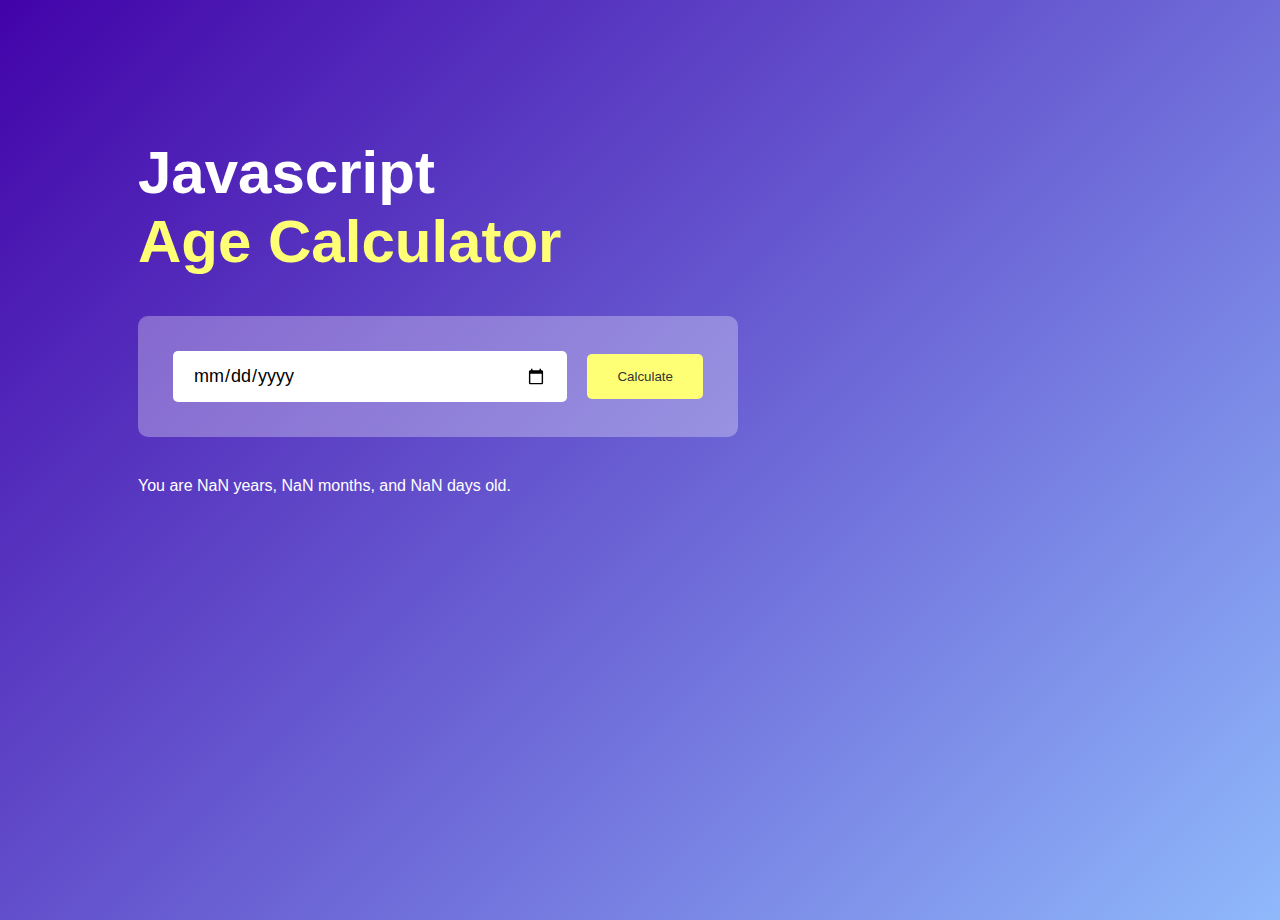
<file: age-calculator/index.html>
<!DOCTYPE html>
<html lang="en">
<head>
    <meta charset="UTF-8">
    <meta name="viewport" content="width=device-width, initial-scale=1.0">
    <title>Age Calculator</title>
    <link rel="stylesheet" href="style.css">
</head>
<body>

    <div class="container">
        <div class="calculator">
            <h1>Javascript <br><span>Age Calculator</span> </h1>
            <div class="input-box">
                <input type="date" id="date">
                <button onclick="calculateAge">Calculate</button>
            </div>
            <p id="result"></p>
        </div>
    </div>
    <script src="script.js"></script>
</body>
</html>
</file>
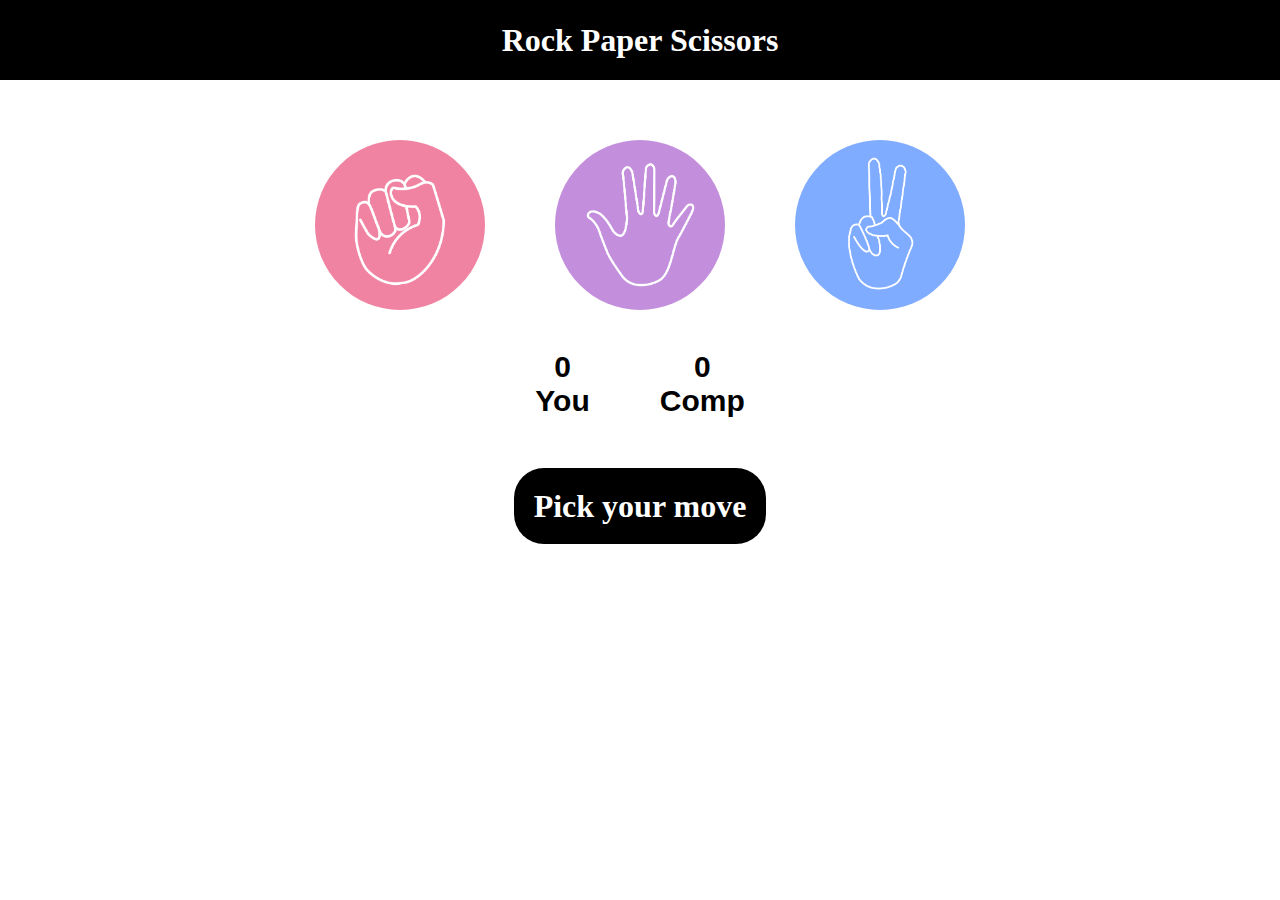
<file: rock-paper-scissors/index.html>
<!DOCTYPE html>
<html lang="en">

<head>
    <meta charset="UTF-8">
    <meta name="viewport" content="width=device-width, initial-scale=1.0">
    <title>Rock Paper Scissors game</title>
    <link rel="stylesheet" href="style.css">
</head>

<body>
    <div class="heading">
        <h1>Rock Paper Scissors</h1>
    </div>
    <div class="choices">
        <div id="rock" class="choice">
            <img src="rock.png" alt="Rock">
        </div>
        <div id="paper" class="choice">
            <img src="paper.png" alt="Rock">
        </div>
        <div id="scissors" class="choice">
            <img src="scissors.png" alt="Rock">
        </div>
    </div>
    <div class="score-board">
        <div class="score">
          <p id="user-score">0</p>
          <p>You</p>
        </div>
        <div class="score">
          <p id="comp-score">0</p>
          <p>Comp</p>
        </div>
      </div>
    <div class="msg-container">
        <h1 class="msg">Pick your move</h1>
    </div>
    <script src="script.js"></script>
</body>

</html>
</file>
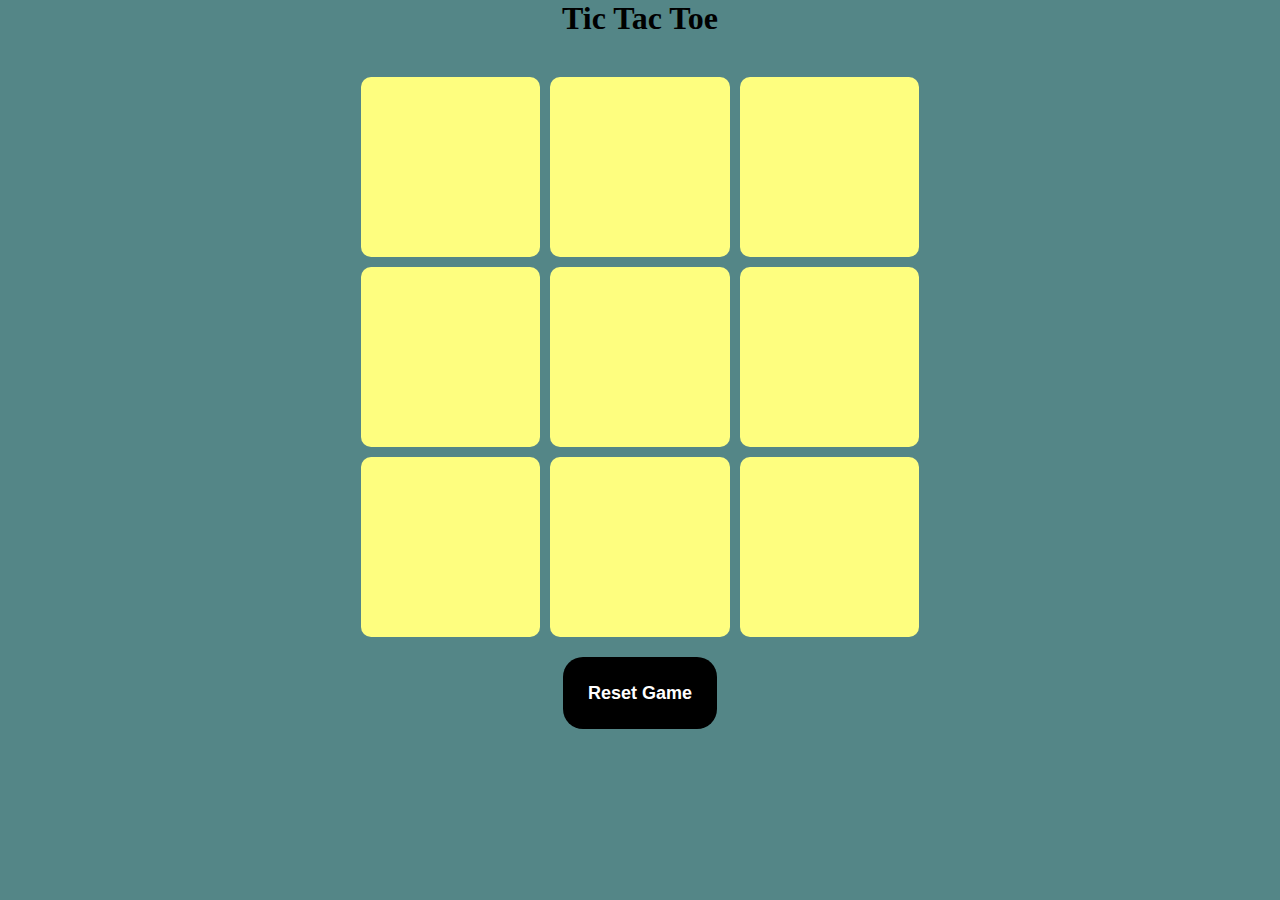
<file: tic-tac-toe/index.html>
<!DOCTYPE html>
<html lang="en">
<head>
    <meta charset="UTF-8">
    <meta name="viewport" content="width=device-width, initial-scale=1.0">
    <title>Tic tac toe  game</title>
    <link rel="stylesheet" href="style.css">
</head>
<body>
    <div class="msg-container hide">
        <p class="msg">Winner</p>
        <button class="newgame-btn">New Game</button>
    </div>
    <div class="container">
        <h1>Tic Tac Toe</h1>
        <div class="game">
            <button class="box"></button>
            <button class="box"></button>
            <button class="box"></button>
            <button class="box"></button>
            <button class="box"></button>
            <button class="box"></button>
            <button class="box"></button>
            <button class="box"></button>
            <button class="box"></button>
        </div>
        <button class="reset-btn">Reset Game</button>
    </div>
    <script src="script.js"></script>
</body>
</html>
</file>
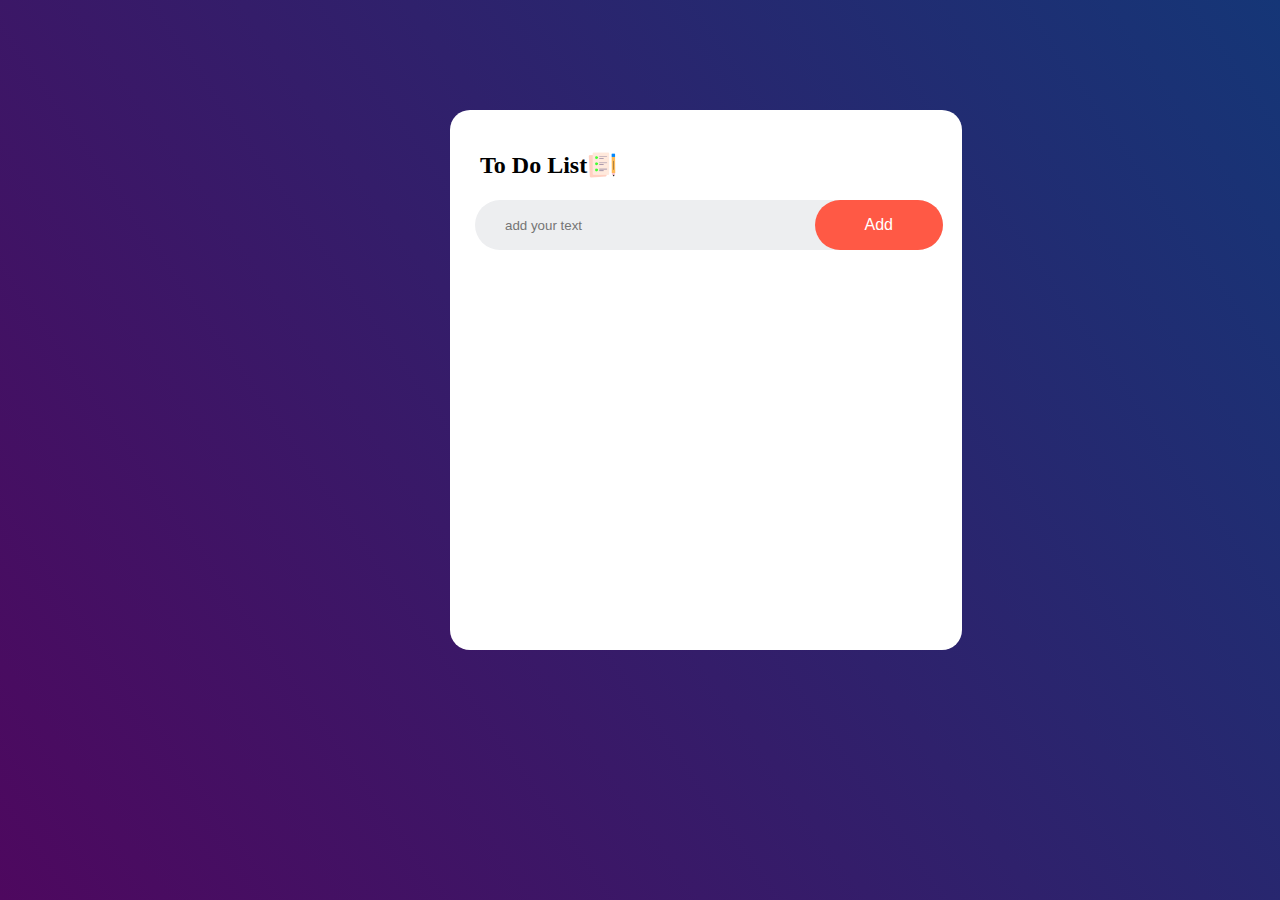
<file: todo-list-app/index.html>
<!DOCTYPE html>
<html lang="en">

<head>
    <meta charset="UTF-8">
    <meta name="viewport" content="width=device-width, initial-scale=1.0">
    <title>To Do List</title>
    <link rel="stylesheet" href="style.css">
</head>

<body>
    <div class="container">
        <div class="todo-app">
            <h2>To Do List <img src="images/icon.png" alt=""></h2>
            <div class="row">
                <input type="text" id="input-box" placeholder="add your text">
            
            <button onclick="addTask()">Add</button>
        </div>
            <ul id="list-container">
                <!-- <li class="checked">Task1</li>
                <li>Task2</li>
                <li>Task3</li> -->
            </ul>
        </div>
    </div>

    <script src="script.js"></script>
</body>

</html>
</file>
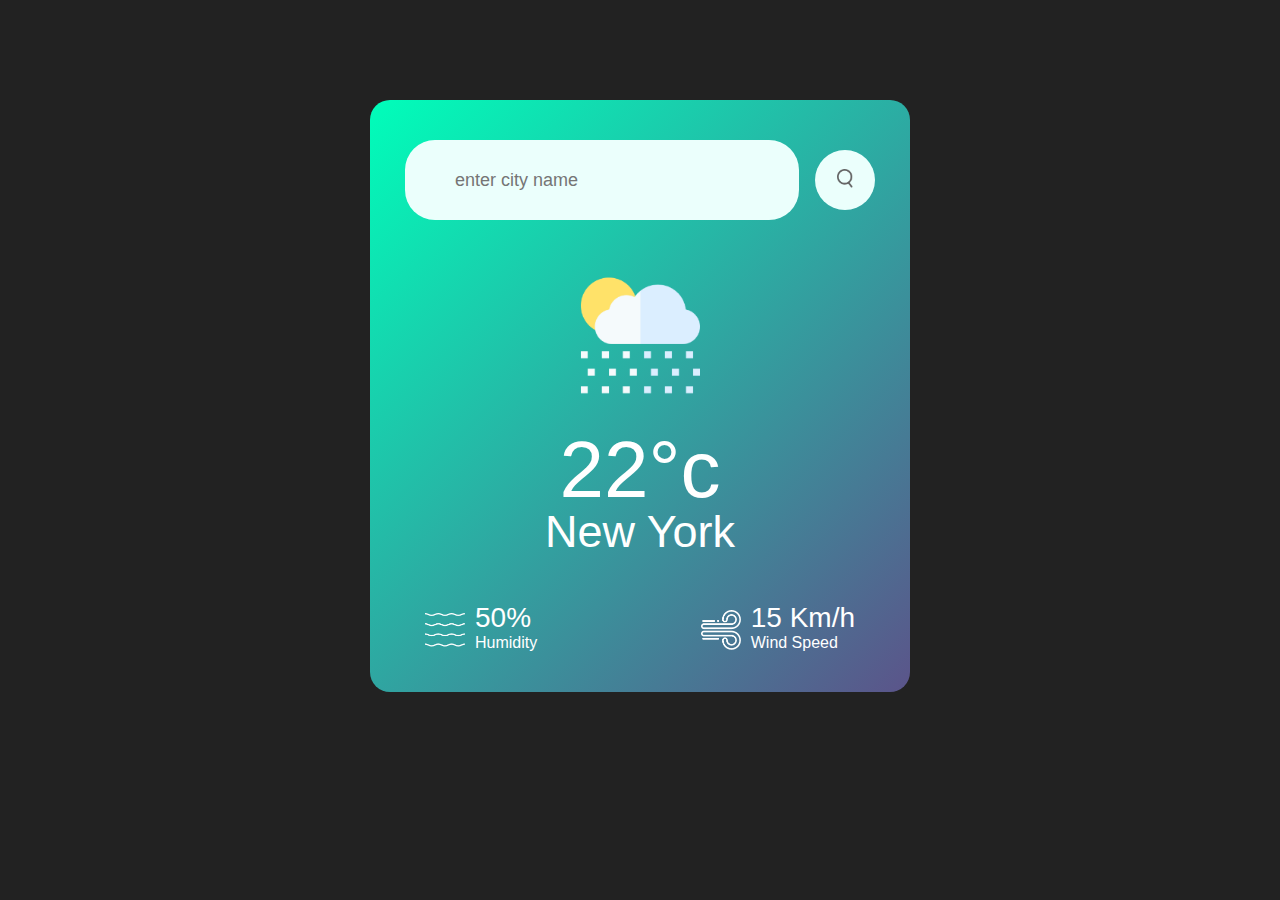
<file: weather-app/index.html>
<!DOCTYPE html>
<html lang="en">

<head>
    <meta charset="UTF-8">
    <meta name="viewport" content="width=device-width, initial-scale=1.0">
    <title>Whether app</title>
    <link rel="stylesheet" href="style.css">
</head>

<body>
    <div class="card">
        <div class="search">
            <input type="text" placeholder="enter city name" spellcheck="false">
            <button><img src="images/search.png" alt=""></button>
        </div>
        <div class="weather">
            <img src="images/rain.png" class="weather-icon">
            <h1 class="temp">22°c</h1>
            <h2 class="city">New York</h2>
            <div class="details">
                <div class="col">
                    <img src="images/humidity.png" alt="">
                    <div>
                        <p class="humidity">50%</p>
                        <p>Humidity</p>
                    </div>
                </div>
                <div class="col">
                    <img src="images/wind.png" alt="">
                    <div>
                        <p class="wind">15 Km/h</p>
                        <p>Wind Speed</p>
                    </div>
                </div>
            </div>
        </div>
    </div>
    <script src="script.js"></script>
</body>

</html>
</file>
<file: age-calculator/style.css>
*{
    margin: 0;
    padding: 0;
    font-family: 'poppins',sans-serif;
}

.container{
    width: 100%;
    min-height: 100vh;
    background: linear-gradient(135deg, #4203a9,#90bafc);
    color: #fff;
    padding: 10px;
}

.calculator{
    width: 100%;
    max-width: 600px;
    margin-left: 10%;
    margin-top: 10%;
}

.calculator h1{
    font-size: 60px;
}

.calculator h1 span{
    color: #ffff76;
}

.input-box{
    margin: 40px 0;
    padding: 35px;
    border-radius: 10px;
    background: rgba(255,255,255,0.3);
    display: flex;
    align-items: center;
}

.input-box input{
    flex: 1;
    margin-right: 20px;
    padding: 14px 20px;
    border: 0;
    outline: 0;
    font-size: 18px;
    border-radius: 5px;
    position: relative;
}

.input-box button{
    background: #ffff76;
    border: 0;
    outline: 0;
    padding: 15px 30px;
    border-radius: 5px;
    font-weight: 500;
    color: #333;
    cursor: pointer;
}

.input-box input::-webkit-calender-picker-indicator{
    top: 0;
    left: 0;
    right: 0;
    bottom: 0;
    width: auto;
    height: auto;
    position: absolute;
    background-position: calc(100% - 10px);
    background-size: 30px;
    cursor: pointer;
}
</file>
<file: rock-paper-scissors/style.css>
*{
    margin: 0;
    padding: 0;
    text-align: center;
}

.heading{
    height: 80px;
    background-color: black;
    color: white;
    line-height: 80px;
}

img{
    width: 170px;
    height: 170px;
    object-fit: cover;
    border-radius: 50%;
}

.choices{
    display: flex;
    align-items: center;
    justify-content: center;
    gap: 50px;
    margin-top: 50px;
}

.choice{
    display: flex;
    width: 190px;
    height: 190px;
    align-items: center;
    justify-content: center;
    border-radius: 50%;

}

.choice:hover{
    cursor: pointer;
    background-color: black;
}

.score-board{
    display: flex;
    align-items: center;
    justify-content: center;
    gap: 70px;
    font-size: 30px;
    margin-top: 30px;
    font-weight: 700;
    font-family: sans-serif;
}

.msg-container{
    margin-top: 70px;
}

.msg{
    display: inline;
    background-color: black;
    color: white;
    padding:20px;
    border-radius: 30px;
}
</file>
<file: tic-tac-toe/style.css>
*{
    margin: 0;
    padding: 0;
}
body{
    background-color: #548687;
}

.container{
    width: 100vw;
    display: flex;
    flex-direction: column;
    text-align: center;
    align-items: center;
    justify-content: center;
}
.game{
    margin-top: 40px;
    display: flex;
    width: 45vw;
    flex-wrap: wrap;
    align-items: center;
    justify-content: center;
    gap: 10px;
    
    
}
.box{
    width: 14vw;
    height: 20vh;
    border: none;
    border-radius: 10px;
    background-color: rgb(254, 254, 127);
    color: rgb(5, 6, 6);
    font-size: 50px;
}

.reset-btn{
    background-color: black;
    margin-top: 20px;
    border: none;
    color: #fff;
    width: 12vw;
    height: 8vh;
    border-radius: 20px;
    cursor: pointer;
    font-size: 18px;
    font-weight: 600;
}

.msg-container{
    display: flex;
    flex-direction: column;
    align-items: center;
    justify-content: center;
    height: 100vh;
    gap: 5vh;
}
.msg{
   text-align: center;
   font-size: 60px;
    font-weight: 900;
   color: rgba(0, 208, 255, 0.729);
}
.newgame-btn{
    background-color: rgba(236, 6, 240, 0.715);
    color: #fff;
    border: none;
    width: 12vw;
    height: 8vh;
    border-radius: 20px;
    font-size: 18px;
    font-weight: 600;
}

.hide{
    display: none;
}

.newgame-btn:hover{
    width: 13vw;
    height: 8vh;
    font-size: 20px;
    font-weight: 700;
    border-radius: 24px;
    cursor: pointer;
}
</file>
<file: todo-list-app/style.css>
* {
    margin: 0;
    padding: 0;
}

.container {
    background: linear-gradient(235deg, #153677, #4e085f);
    width: 100%;
    height: 100vh;
}

.todo-app {
    background-color: white;
    width: 40vw;
    height: 60vh;
    border-radius: 20px;
    margin: 110px 450px;
    position: absolute;
}

h2 {
    display: flex;
    align-items: center;
    padding: 40px 30px 0px;
    margin-bottom: 20px;
}

img {
    width: 30px;
}

.row {
    width: 35vw;
    display: flex;
    align-items: center;
    justify-content: space-between;
    background: #edeef0;
    border-radius: 30px;
    padding-left: 20px;
    margin-left: 25px;
}

div .row {
    margin-bottom: 25px;
}

input {
    border: none;
    outline: none;
    padding: 16px 50px;
    background: transparent;
    padding: 10px;
    font-weight: 14px;
}

button {
    border: none;
    outline: none;
    padding: 16px 50px;
    background: #ff5945;
    color: #fff;
    border-radius: 30px;
    font-size: 16px;
    cursor: pointer;
}

ul li {
    display: flex;
    align-items: center;
    justify-content: space-between;
    list-style: none;
    font-size: 17px;
    padding: 12px 8px 12px 50px;
    user-select: none;
    cursor: pointer;
    margin-left: 15px;
}

ul li::before {
    content: '';
    position: absolute;
    height: 28px;
    width: 28px;
    border-radius: 50%;
    background-image: url(images/unchecked.png);
    background-size: cover;
    background-position: center;
    margin-top: -5px;
    left: 25px;
}

ul li.checked {
    color: #555;
    text-decoration: line-through;
}

ul li.checked::before {
    background-image: url(images/checked.png);
}

ul li span{
    margin-left: 50px;
    cursor: pointer;
    width: 40px;
    height: 40px;
    font-size: 22px;
    color: #555;
    line-height: 40px;
    border-radius: 50%;
    text-align: center;
}

ul li span:hover{
    background-color: #edeef0;
}
</file>
<file: weather-app/style.css>
*{
    margin: 0;
    padding: 0;
    font-family:'poppins', sans-serif;
}
body{
    background: #222;
}

.card{
    width: 90%;
    max-width: 470px;
    background: linear-gradient(135deg,#00feba,#5b548a);
    color: #fff;
    margin: 100px auto 0;
    border-radius: 20px;
    padding: 40px 35px;
    text-align: center;
}

.search{
    width: 100%;
    display: flex;
    align-items: center;
    justify-content: space-between;
}

.search input{
    border: 0;
    outline: 0;
    background: #ebfffc;
    color: #555;
    padding: 10px 50px;
    height: 60px;
    border-radius: 30px;
    flex: 1;
    margin-right: 16px;
    font-size: 18px;
}

.search button{
    border: 0;
    outline: 0;
    background: #ebfffc;
    border-radius: 50%;
    width: 60px;
    height: 60px;
    cursor: pointer;
}

.search button img{
    width: 16px;
}

.weather-icon{
    width: 170px;
    margin-top: 30px;
}

.weather h1{
    font-size: 80px;
    font-weight: 500;
}

.weather h2{
    font-size: 45px;
    font-weight: 400;
    margin-top: -10px;
}

.details{
    display: flex;
    align-items: center;
    justify-content: space-between;
    padding: 0px 20px;
    margin-top: 50px;
}

.col{
    display: flex;
    align-items: center;
    text-align: left;
}

.col img{
    width: 40px;
    margin-right: 10px;
}

.humidity, .wind{
    font-size: 28px;
    margin-top: -6px;
}
</file>
